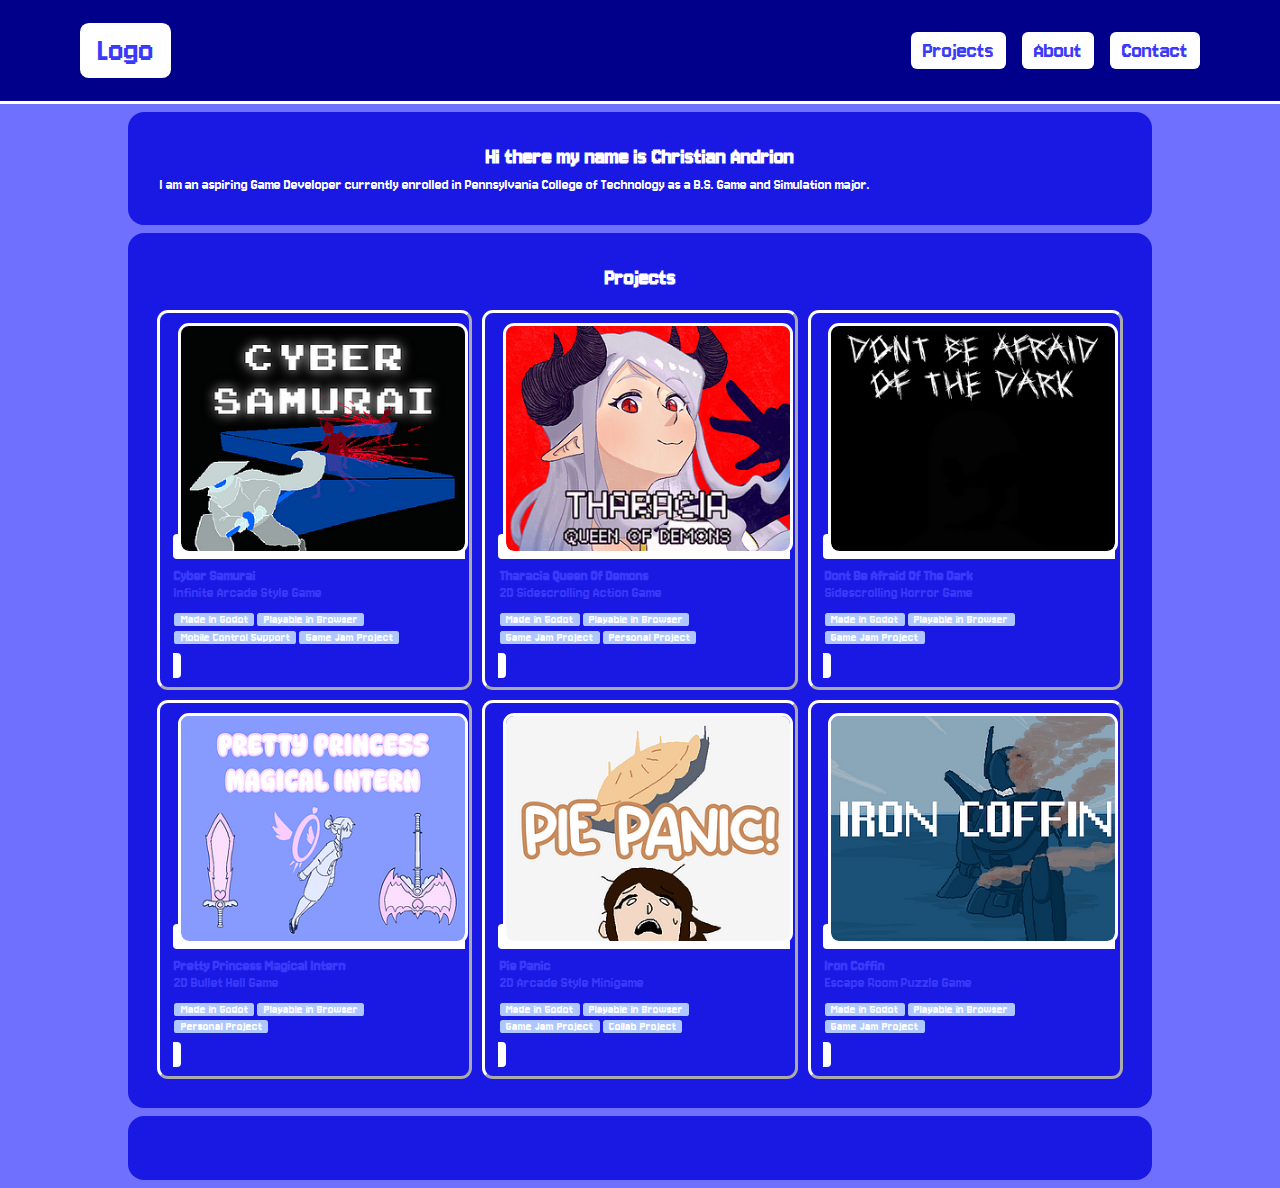
<file: index.html>
<!DOCTYPE html>
<html lang="en">
<head>
    <meta charset="UTF-8">
    <meta name="viewport" content="width=device-width, initial-scale=1.0">
    <title>ChristianAndrionPortfolio</title>
    <link rel="stylesheet" href="./style.css">
</head>
<body>
    <nav>
        <div class="logo-container">
            <p><a href="#">Logo</a></p>
        </div>
        <div>
            <ul>
                <li><a class="menu-btn" href="#">Menu</a></li>
                <li><a href="#">Projects</a></li>
                <li><a href="#">About</a></li>
                <li><a href="#">Contact</a></li>
                
            </ul>
        </div>
    </nav>
        <div class="center-content">
            <main>
                <section class="about">
                    <h2>Hi there my name is Christian Andrion</h2>
                    <p>I am an aspiring Game Developer currently enrolled in Pennsylvania College of Technology as a B.S. Game and Simulation major.</p>
                </section>
                <section class="projects">
                    <h2>Projects</h2>
                        <div class="card-container">
                            
                            <div class="card">
                                <a class="card" href="https://azublu.itch.io/cyber-samurai">
                                    <img src="./assets/images/CyberSamuraiCoverImage.png" alt="" >
                                    <div class="project-description">
                                        <h4>Cyber Samurai</h4>
                                        <p>Infinite Arcade Style Game</p>
                                        <ul>
                                            <li>Made in Godot</li>
                                            <li>Playable in Browser</li>
                                            <li>Mobile Control Support</li>
                                            <li>Game Jam Project</li>
                                        </ul>
                                    </div>
                                </a>
                            </div>
                            
                            <div class="card">
                                <a class="card" href="https://azublu.itch.io/tharacia-queen-of-demons">
                                    <img src="./assets/images/TharaciaQueenOfDemonsCoverImage.png" alt="" >
                                    <div class="project-description">
                                        <h4>Tharacia Queen Of Demons</h4>
                                        <p>2D Sidescrolling Action Game</p>
                                        <ul>
                                            <li>Made in Godot</li>
                                            <li>Playable in Browser</li>
                                            <li>Game Jam Project</li>
                                            <li>Personal Project</li>
                                        </ul>
                                    </div>
                                </a>
                            </div>

                            <div class="card">
                                <a class="card" href="https://azublu.itch.io/dont-be-afraid-of-the-dark">
                                    <img src="./assets/images/DontBeAfraidOfTheDarkCoverImage.png" alt="" >
                                    <div class="project-description">
                                        <h4>Dont Be Afraid Of The Dark</h4>
                                        <p>Sidescrolling Horror Game</p>
                                        <ul>
                                            <li>Made in Godot</li>
                                            <li>Playable in Browser</li>
                                            <li>Game Jam Project</li>
                                        </ul>
                                    </div>
                                </a>
                            </div>

                            <div class="card">
                                <a class="card" href="https://azublu.itch.io/pretty-princess-magical-intern">
                                    <img src="./assets/images/PrettyPrincessMagicalInternCoverImage.png" alt="" >
                                    <div class="project-description">
                                        <h4>Pretty Princess Magical Intern</h4>
                                        <p>2D Bullet Hell Game</p>
                                        <ul>
                                            <li>Made in Godot</li>
                                            <li>Playable in Browser</li>
                                            <li>Personal Project</li>
                                        </ul>
                                    </div>
                                </a>
                            </div>

                            <div class="card">
                                <a class="card" href="https://azublu.itch.io/pie-panic">
                                    <img src="./assets/images/PiePanicCoverImage.png" alt="" >
                                    <div class="project-description">
                                        <h4>Pie Panic</h4>
                                        <p>2D Arcade Style Minigame</p>
                                        <ul>
                                            <li>Made in Godot</li>
                                            <li>Playable in Browser</li>
                                            <li>Game Jam Project</li>
                                            <li>Collab Project</li>
                                        </ul>
                                    </div>
                                </a>
                            </div>

                            <div class="card">
                                <a class="card" href="https://azublu.itch.io/iron-coffin">
                                    <img src="./assets/images/IronCoffinCoverImage.png" alt="" >
                                    <div class="project-description">
                                        <h4>Iron Coffin</h4>
                                        <p>Escape Room Puzzle Game</p>
                                        <ul>
                                            <li>Made in Godot</li>
                                            <li>Playable in Browser</li>
                                            <li>Game Jam Project</li>
                                        </ul>
                                    </div>
                                </a>
                            </div>

                        </div>
                </section>
                <section class="">

                </section>
            </main>
        </div>
</body>
</html>
</file>
<file: style.css>
@import url('https://fonts.googleapis.com/css2?family=Jersey+10&display=swap');

* {
    margin: 0;
    padding: 0;
    box-sizing: border-box;
    font-family: "Jersey 10", Helvetica, sans-serif
}

html {
    background-color: rgb(112, 112, 255);
    color: white;
}

a.thumbnail{
    display: flex;
    
    background: none;
    
    padding: 0.25em 0.5em;
    border-radius: 0.25em;
}

a {
    text-decoration: none;
    color: rgb(58, 58, 250);
    background: white;
    padding: 0.25em 0.5em;
    border-radius: 0.25em;
}



section h2 {
    margin-bottom: 0.3em;
    text-align: center;
}

nav {
    display: flex;
    justify-content: space-between;
    align-items: center;
    padding: 2em 5em;
    border-bottom: solid;
    background-color: darkblue;
}

nav div.logo-container {
    font-size: 220%;
}

nav ul {
    display: flex;
    gap: 1em;
}

nav ul li {
    display: inline;
    font-size: 1.5em;
}

div.center-content {
    display: flex;
    justify-content: center;
    width: 100%;
}

main {
    display: flex;
    flex-direction: column;
    align-items: stretch;
    gap: 0.5em;
    margin: 0.5em 0;
    max-width: 80%;

}

main section {
    background-color: rgb(25, 25, 227);
    border-radius: 1em;
    padding: 2em;   
}

section.projects{
    display: flex;
    flex-direction: column;
    gap: 1em;
}

section.projects div.center-content{
    display: flex;
    justify-content: center;
}

section.projects div.card-container {
    display: grid;
    grid-template-columns: 1fr 1fr 1fr;
    gap: 1em;
    
    
}

section.projects div.card {
    outline-color: white;
    outline-style:outset;
    
    padding: 0.8em;
    border-radius: 0.5em
}

section.projects div.card img{
    outline-color: white;
    outline-style:solid;
    border-radius: 0.5em;
    width: 100%;
}

section.projects div.card ul{
    padding: 0.5em 0em 0em 0em;
}

section.projects div.card ul li{
    display: inline-flex;
    
    font-size: 0.8em;
    background-color: rgb(174, 199, 255);
    color: white;
    border-radius: 0.2em;
    padding: 0em 0.5em;
    margin: 0.3em 0em 0em 0em;
    
}

div.project-description{
    padding: 0.75em 0.1em;
}

@media (min-width: 700px) {
    nav ul li .menu-btn {
        display: none;
    }
}

@media (max-width:700px){
    nav ul li {
        display: none;
    }

    nav{
        padding: 2em 2em;
    }

    main {
        max-width: 90%;
    }

    section.projects div.card-container{
        grid-template-columns: 1fr 1fr;
    }
}

@media (max-width: 500px){
    nav{
        padding: 2em 2em;
    }
    main {
        width: 100%;
    }
    section.projects div.card-container{
        grid-template-columns: 1fr;
    }
}
</file>
